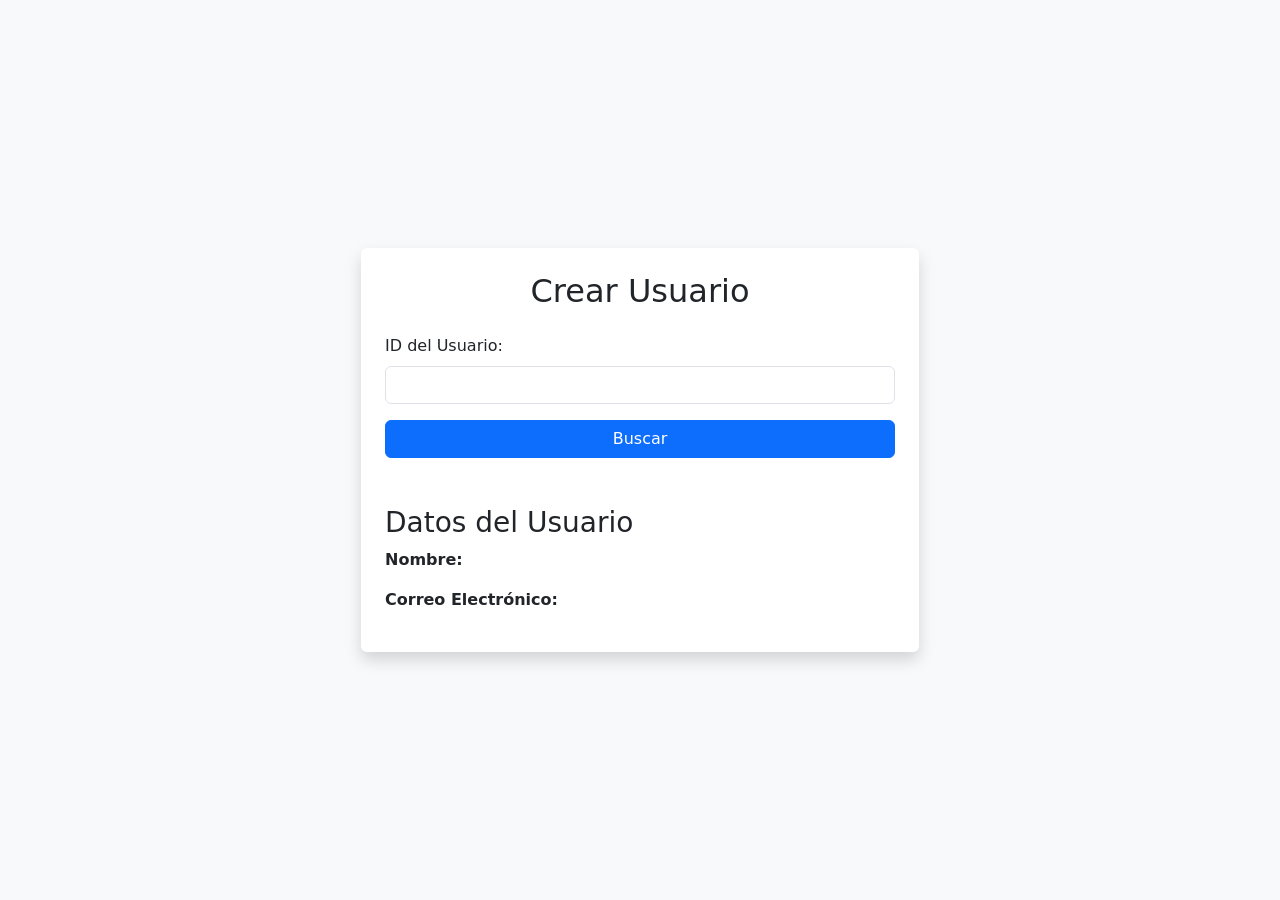
<file: src/main/resources/templates/buscarUsuarioId.html>
<!DOCTYPE html>
<html lang="en" xmlns:th="http://www.thymeleaf.org">

<head>
    <meta charset="UTF-8">
    <meta name="viewport" content="width=device-width, initial-scale=1.0">
    <title>Buscar un usuario por ID</title>
    <!-- Cargar Bootstrap desde el CDN -->
    <link href="https://cdn.jsdelivr.net/npm/bootstrap@5.1.3/dist/css/bootstrap.min.css" rel="stylesheet">
</head>

<body class="bg-light">
<!-- Contenedor principal, centrado -->
<div class="container d-flex justify-content-center align-items-center" style="min-height: 100vh;">
    <div class="row w-100">
        <div class="col-lg-6 col-md-8 col-sm-10 mx-auto bg-white p-4 rounded shadow">
            <h2 class="text-center mb-4">Crear Usuario</h2>

            <!-- Formulario de creación de usuario -->
            <form th:action="@{/sql/submitForm}" method="post">
                <div class="mb-3">
                    <label for="id" class="form-label">ID del Usuario:</label>
                    <input type="text" id="id" name="id" class="form-control" required>
                </div>

                <div class="d-grid">
                    <button type="submit" class="btn btn-primary">Buscar</button>
                </div>
            </form>
            <!-- Datos del usuario -->
            <div class="mt-5" th:if="${userForm != null}">
                <h3>Datos del Usuario</h3>
                <p><strong>Nombre:</strong> <span th:text="${userForm.name != null ? userForm.name : 'No disponible'}"></span></p>
                <p><strong>Correo Electrónico:</strong> <span th:text="${userForm.email != null ? userForm.email : 'No disponible'}"></span></p>
            </div>

        </div>
    </div>
</div>

<!-- Cargar Bootstrap JS y dependencias -->
<script src="https://cdn.jsdelivr.net/npm/@popperjs/core@2.11.6/dist/umd/popper.min.js"></script>
<script src="https://cdn.jsdelivr.net/npm/bootstrap@5.1.3/dist/js/bootstrap.min.js"></script>
</body>

</html>
</file>
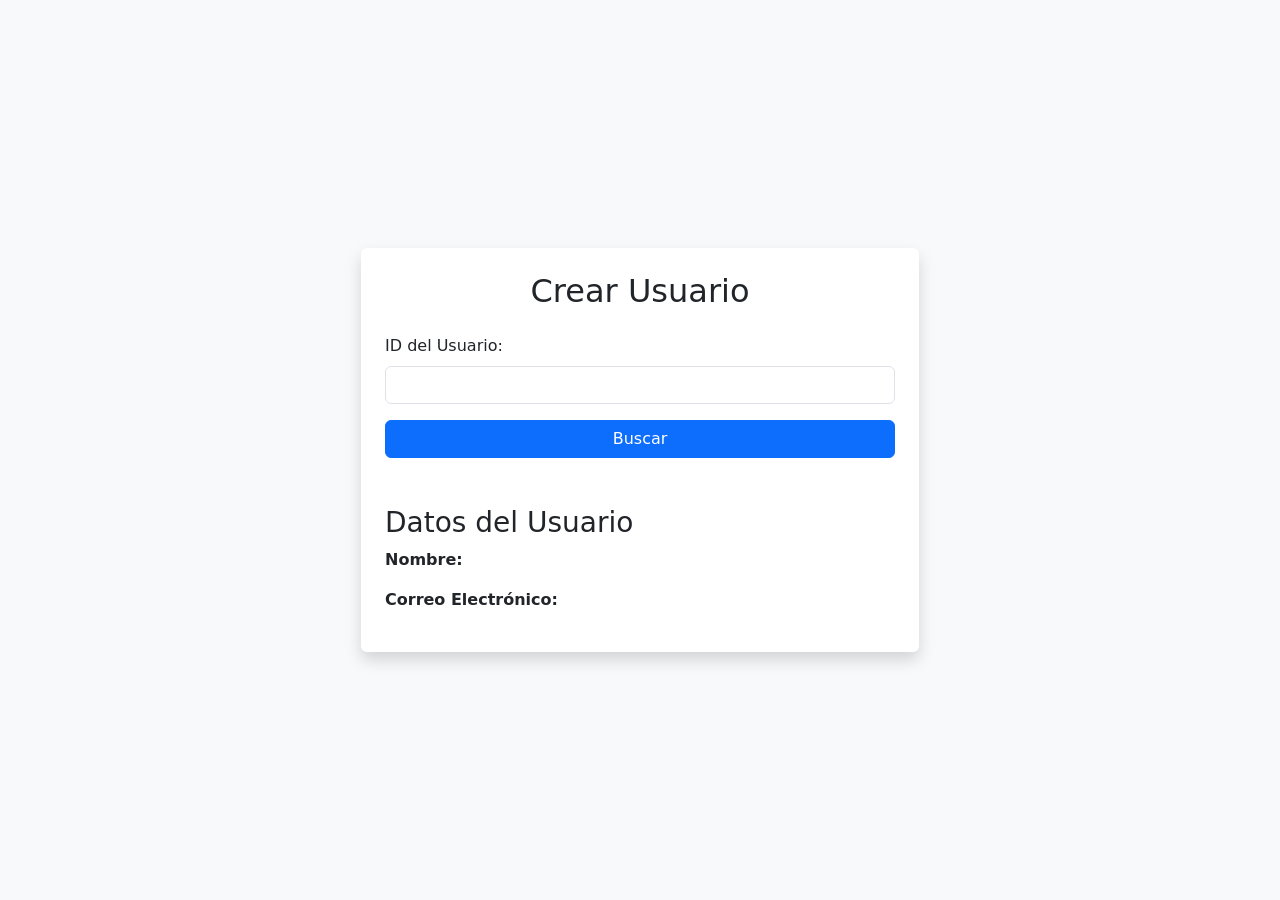
<file: src/main/resources/templates/buscarUsuarioIdVulnerable.html>
<!DOCTYPE html>
<html lang="en" xmlns:th="http://www.thymeleaf.org">

<head>
    <meta charset="UTF-8">
    <meta name="viewport" content="width=device-width, initial-scale=1.0">
    <title>Buscar un usuario por ID</title>
    <!-- Cargar Bootstrap desde el CDN -->
    <link href="https://cdn.jsdelivr.net/npm/bootstrap@5.1.3/dist/css/bootstrap.min.css" rel="stylesheet">
</head>

<body class="bg-light">
<!-- Contenedor principal, centrado -->
<div class="container d-flex justify-content-center align-items-center" style="min-height: 100vh;">
    <div class="row w-100">
        <div class="col-lg-6 col-md-8 col-sm-10 mx-auto bg-white p-4 rounded shadow">
            <h2 class="text-center mb-4">Crear Usuario</h2>

            <!-- Formulario de creación de usuario -->
            <form th:action="@{/sql/vulnerable}" method="post">
                <div class="mb-3">
                    <label for="id" class="form-label">ID del Usuario:</label>
                    <input type="text" id="id" name="id" class="form-control" required>
                </div>

                <div class="d-grid">
                    <button type="submit" class="btn btn-primary">Buscar</button>
                </div>
            </form>
            <!-- Datos del usuario -->
            <div class="mt-5" th:if="${userForm != null}">
                <h3>Datos del Usuario</h3>
                <p><strong>Nombre:</strong> <span th:text="${userForm.name != null ? userForm.name : 'No disponible'}"></span></p>
                <p><strong>Correo Electrónico:</strong> <span th:text="${userForm.email != null ? userForm.email : 'No disponible'}"></span></p>
            </div>

        </div>
    </div>
</div>

<!-- Cargar Bootstrap JS y dependencias -->
<script src="https://cdn.jsdelivr.net/npm/@popperjs/core@2.11.6/dist/umd/popper.min.js"></script>
<script src="https://cdn.jsdelivr.net/npm/bootstrap@5.1.3/dist/js/bootstrap.min.js"></script>
</body>

</html>
</file>
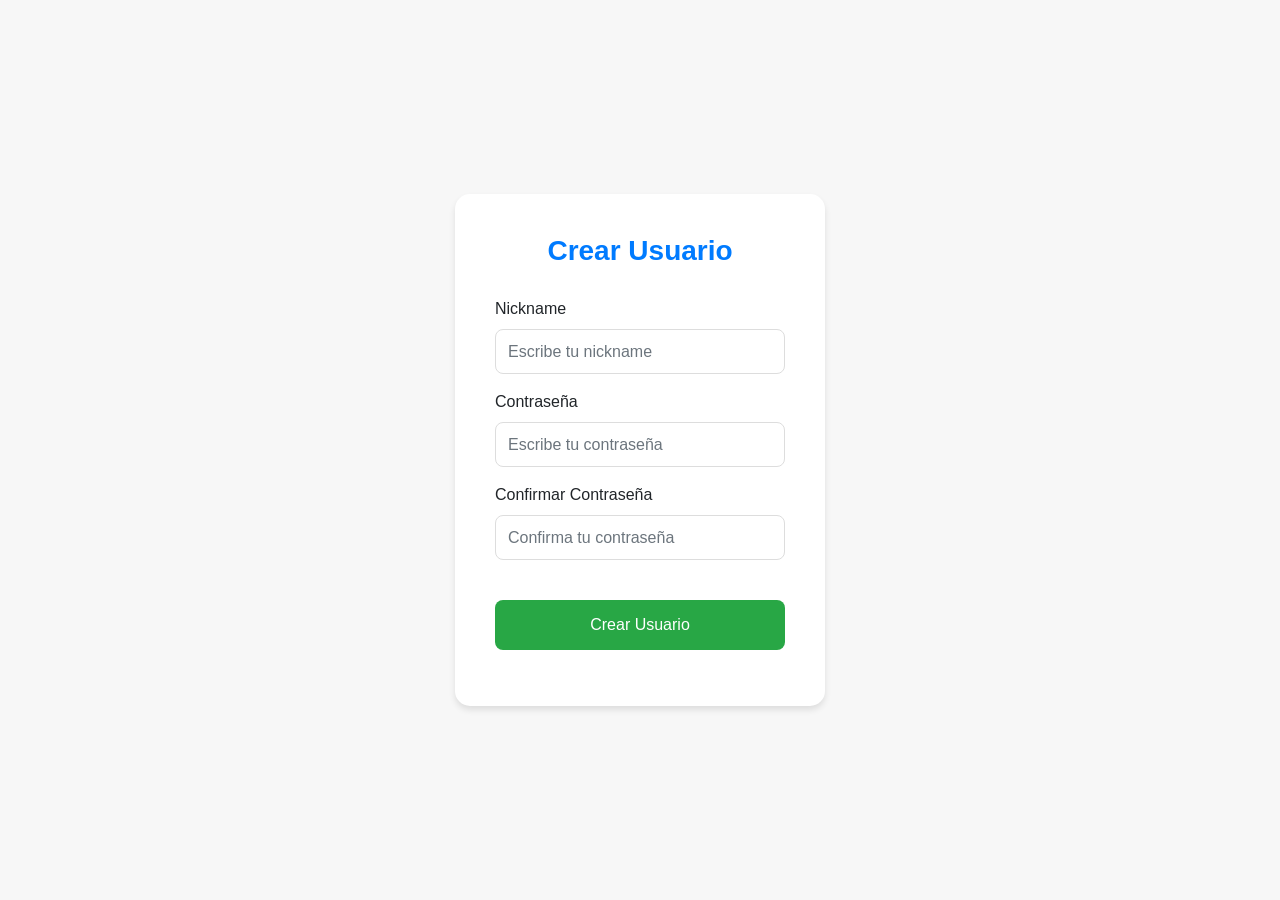
<file: src/main/resources/templates/CrearUsuario.html>
<!DOCTYPE html>
<html lang="en" xmlns:th="http://www.thymeleaf.org">
<head>
    <meta charset="UTF-8">
    <meta name="viewport" content="width=device-width, initial-scale=1.0">
    <title>Crear Usuario</title>

    <!-- Incluyendo Bootstrap 4.5 -->
    <link href="https://stackpath.bootstrapcdn.com/bootstrap/4.5.2/css/bootstrap.min.css" rel="stylesheet">

    <!-- Estilos personalizados -->
    <style>
        body {
            background-color: #f7f7f7;
            font-family: 'Arial', sans-serif;
        }
        .form-container {
            background-color: white;
            padding: 40px;
            border-radius: 15px;
            box-shadow: 0 4px 6px rgba(0, 0, 0, 0.1);
        }
        .form-title {
            font-size: 28px;
            font-weight: bold;
            color: #007bff;
            text-align: center;
            margin-bottom: 30px;
        }
        .form-control {
            height: 45px;
            font-size: 16px;
            border-radius: 8px;
            border: 1px solid #ddd;
        }
        .btn-submit {
            background-color: #28a745;
            color: white;
            font-size: 16px;
            padding: 12px;
            border-radius: 8px;
            width: 100%;
        }
        .btn-submit:hover {
            background-color: #218838;
        }
        .error-message {
            color: red;
            font-size: 14px;
            text-align: center;
            margin-top: 10px;
        }
        .container {
            height: 100vh;
        }
    </style>
</head>
<body>
<div class="container d-flex justify-content-center align-items-center">
    <div class="row w-100">
        <div class="col-md-6 col-lg-4 mx-auto form-container">
            <h2 class="form-title">Crear Usuario</h2>

            <form action="/crear" method="post">
                <div class="form-group">
                    <label for="nickname">Nickname</label>
                    <input type="text" id="nickname" name="nickname" class="form-control" required placeholder="Escribe tu nickname">
                </div>

                <div class="form-group">
                    <label for="password">Contraseña</label>
                    <input type="password" id="password" name="password" class="form-control" required placeholder="Escribe tu contraseña">
                </div>

                <div class="form-group">
                    <label for="confirm-password">Confirmar Contraseña</label>
                    <input type="password" id="confirm-password" name="confirm-password" class="form-control" required placeholder="Confirma tu contraseña">
                </div>

                <div th:if="${error}" class="error-message">
                    <p th:text="${MensajeError}"></p>
                </div>

                <div class="form-group">
                    <button type="submit" class="btn btn-submit mt-4">Crear Usuario</button>
                </div>
            </form>
        </div>
    </div>
</div>

<!-- Scripts de Bootstrap -->
<script src="https://code.jquery.com/jquery-3.5.1.slim.min.js"></script>
<script src="https://cdn.jsdelivr.net/npm/@popperjs/core@2.9.2/dist/umd/popper.min.js"></script>
<script src="https://stackpath.bootstrapcdn.com/bootstrap/4.5.2/js/bootstrap.min.js"></script>
</body>
</html>
</file>
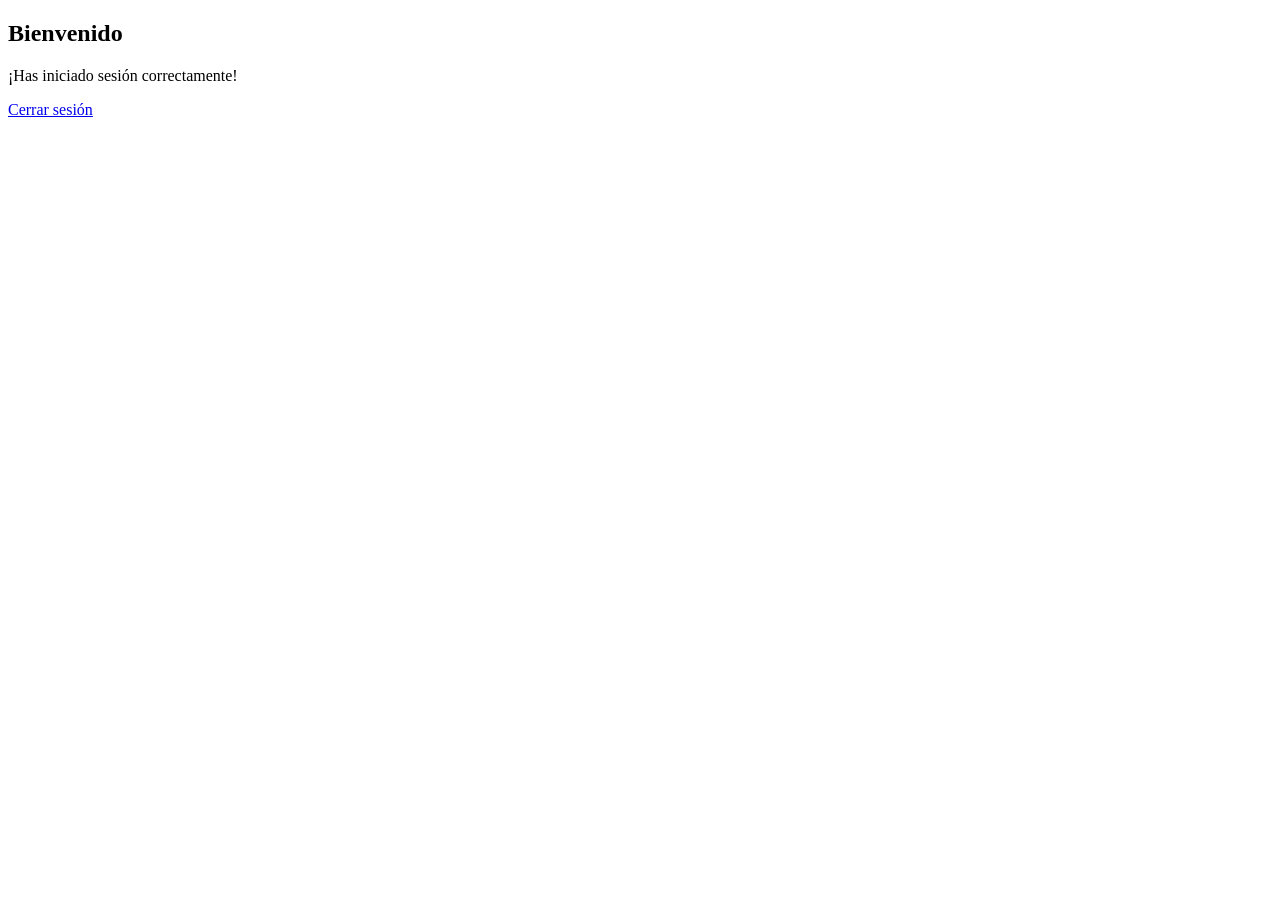
<file: src/main/resources/templates/home.html>
<!DOCTYPE html>
<html lang="es">
<head>
    <meta charset="UTF-8">
    <meta name="viewport" content="width=device-width, initial-scale=1.0">
    <title>Home</title>
</head>
<body>
<h2>Bienvenido</h2>
<p>¡Has iniciado sesión correctamente!</p>
<a href="/logout">Cerrar sesión</a>
</body>
</html>
</file>
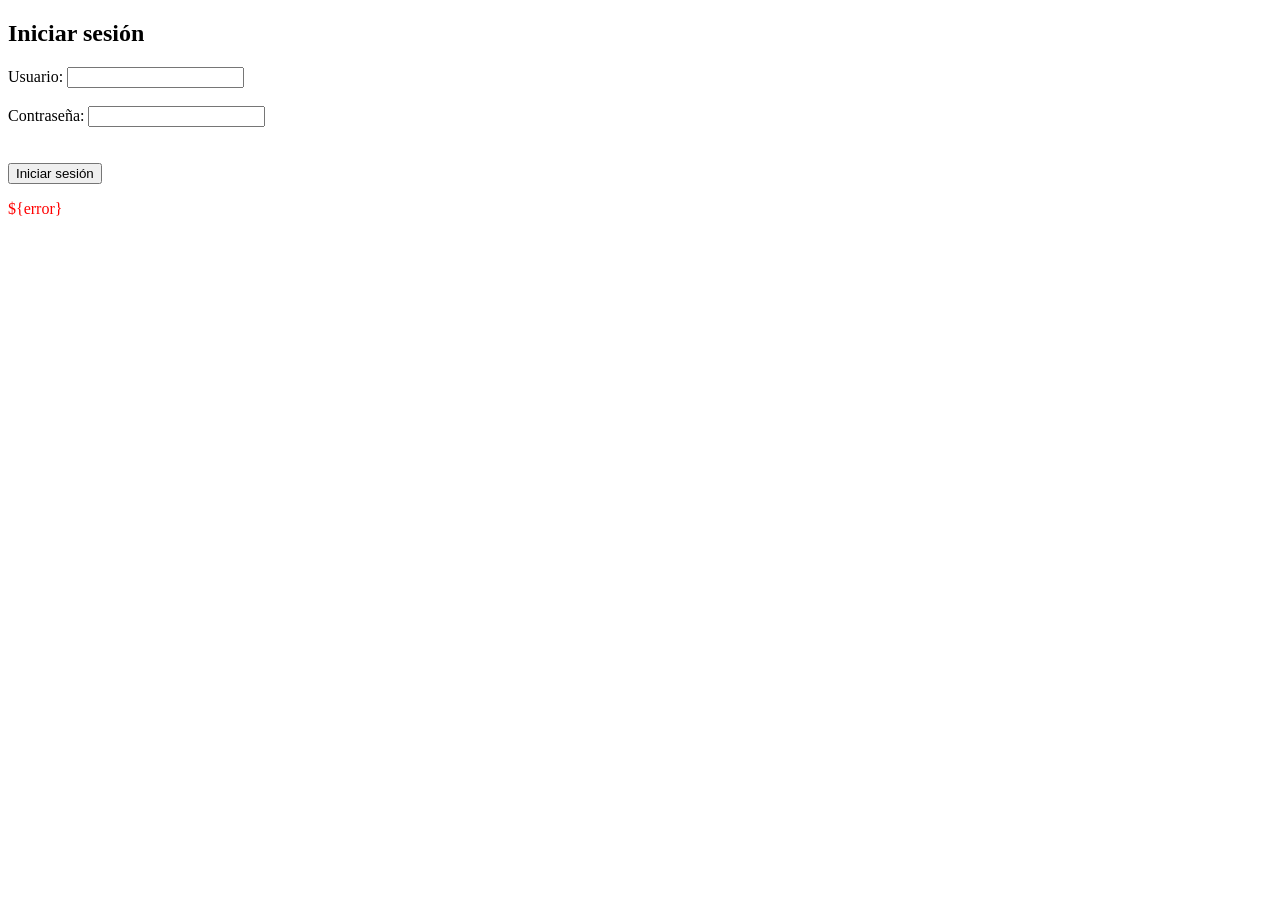
<file: src/main/resources/templates/login.html>
<!DOCTYPE html>
<html lang="es" xmlns:th="http://www.w3.org/1999/xhtml">
<head>
    <meta charset="UTF-8">
    <meta name="viewport" content="width=device-width, initial-scale=1.0">
    <title>Login</title>
    <script src="https://www.google.com/recaptcha/api.js" async defer></script>
</head>
<body>
<h2>Iniciar sesión</h2>

<form action="/authenticate" method="post">
    <label for="username">Usuario:</label>
    <input type="text" name="username" required><br><br>

    <label for="password">Contraseña:</label>
    <input type="password" name="password" required><br><br>

    <!-- reCAPTCHA widget -->
    <div class="g-recaptcha" data-sitekey="6LfVbBErAAAAAGDOirwJdkjKP2e0Me31h6-RWE2w"></div>
    <br>

    <button type="submit">Iniciar sesión</button>
</form>

<div th:if="${error}">
    <p style="color: red;">${error}</p>
</div>
</body>
</html>
</file>
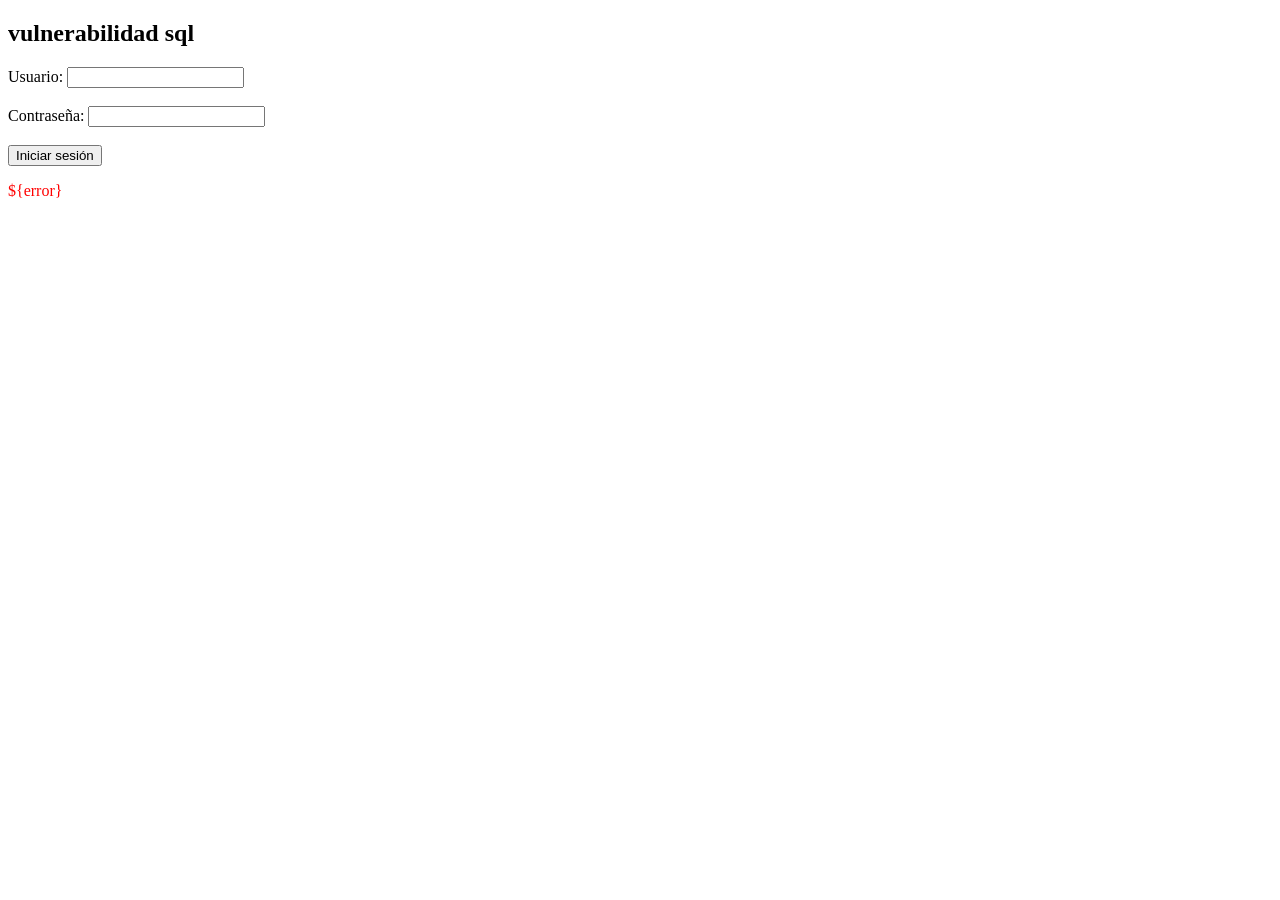
<file: src/main/resources/templates/sqlVulnerabilidad.html>
<!DOCTYPE html>
<html lang="es" xmlns:th="http://www.w3.org/1999/xhtml">
<head>
    <meta charset="UTF-8">
    <meta name="viewport" content="width=device-width, initial-scale=1.0">
    <title>Login</title>
    <script src="https://www.google.com/recaptcha/api.js" async defer></script>
</head>
<body>
<h2>vulnerabilidad sql</h2>

<form action="/search-user" method="post">
    <label for="username">Usuario:</label>
    <input type="text" name="username" required><br><br>

    <label for="password">Contraseña:</label>
    <input type="password" name="password" required><br><br>

    <!-- reCAPTCHA widget -->
    <button type="submit">Iniciar sesión</button>
</form>

<div th:if="${error}">
    <p style="color: red;">${error}</p>
</div>
</body>
</html>
</file>
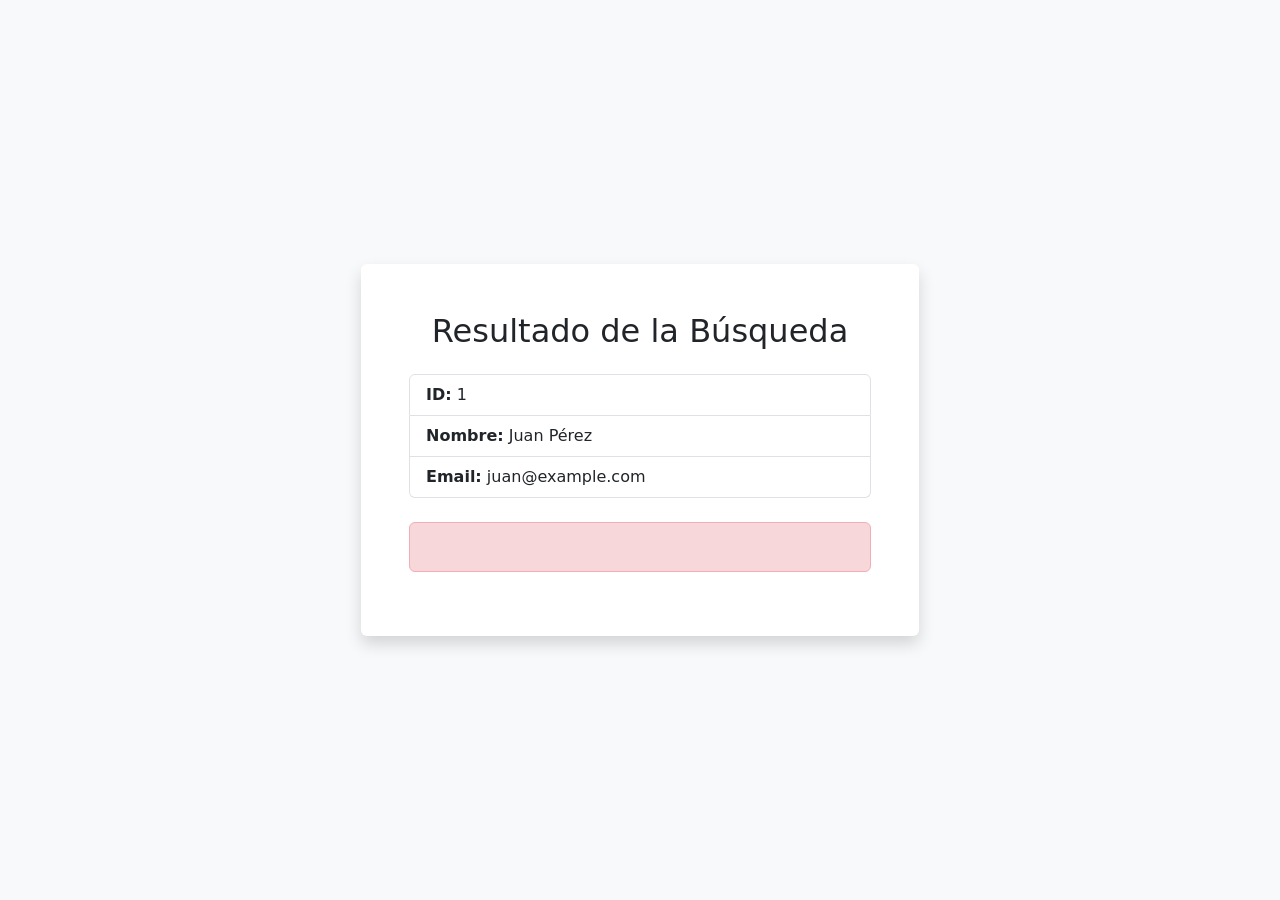
<file: src/main/resources/templates/userSearch.html>
<!DOCTYPE html>
<html lang="es" xmlns:th="http://www.thymeleaf.org">
<head>
    <meta charset="UTF-8">
    <title>Resultado de Búsqueda</title>
    <link href="https://cdn.jsdelivr.net/npm/bootstrap@5.1.3/dist/css/bootstrap.min.css" rel="stylesheet">
</head>
<body class="bg-light">

<div class="container d-flex justify-content-center align-items-center" style="min-height: 100vh;">
    <div class="col-md-6 bg-white p-5 rounded shadow">
        <h2 class="mb-4 text-center">Resultado de la Búsqueda</h2>

        <!-- Mostrar datos del usuario -->
        <div th:if="${userForm != null}">
            <ul class="list-group">
                <li class="list-group-item"><strong>ID:</strong> <span th:text="${userForm.id}">1</span></li>
                <li class="list-group-item"><strong>Nombre:</strong> <span th:text="${userForm.name}">Juan Pérez</span></li>
                <li class="list-group-item"><strong>Email:</strong> <span th:text="${userForm.email}">juan@example.com</span></li>
                <!-- Agrega más campos según tu clase User -->
            </ul>
        </div>

        <!-- Mostrar mensaje de error si no hay usuario -->
        <div class="alert alert-danger mt-4" th:if="${error}">
            <p th:text="${error}"></p>
        </div>

        <!-- Botón para volver -->

    </div>
</div>

</body>
</html>
</file>
